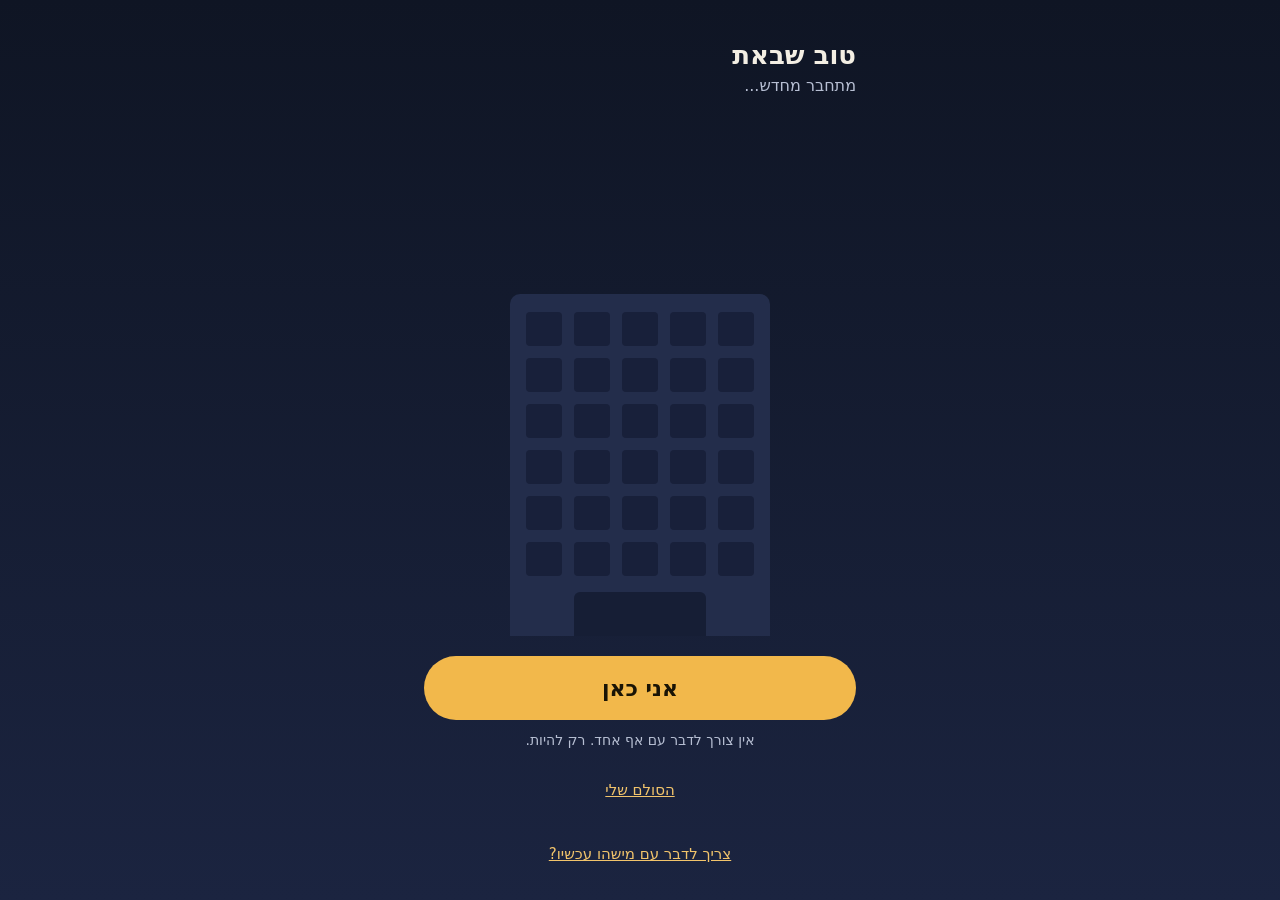
<file: src/main/resources/static/index.html>
<!doctype html>
<html lang="he" dir="rtl">
<head>
    <meta charset="utf-8">
    <meta name="viewport" content="width=device-width, initial-scale=1">
    <meta name="theme-color" content="#0F1524">
    <title>שכנים</title>
    <link rel="manifest" href="manifest.json">
    <link rel="icon" href="icons/icon-192.png">
    <link rel="apple-touch-icon" href="icons/icon-180.png">
    <link rel="stylesheet" href="style.css">
</head>
<body>
<!-- The structure only: every word on this screen is set by app.js, from one list at its top. -->
<main class="screen">

    <header>
        <h1 class="greeting" id="greeting"></h1>
        <p class="count" id="count" aria-live="polite"></p>
    </header>

    <div class="street">
        <!-- The windows are added by app.js. Decorative: the count line says the same in words. -->
        <div class="building" id="building" aria-hidden="true">
            <div class="door"></div>
        </div>
    </div>

    <!-- 1. Before "I'm here" -->
    <section class="panel" id="start-panel">
        <button type="button" class="here-button" id="here-button"></button>
        <p class="note" id="here-note"></p>
    </section>

    <!-- 2. Which group to start with -->
    <section class="panel" id="groups-panel" hidden>
        <p class="question" id="groups-question"></p>
        <div class="choices" id="groups"></div>
        <p class="note" id="just-being"></p>
    </section>

    <!-- 3. Which small task, inside the group -->
    <section class="panel" id="tasks-panel" hidden>
        <div class="row">
            <p class="question" id="group-title"></p>
            <button type="button" class="back-button" id="tasks-back"></button>
        </div>
        <div class="choices" id="tasks"></div>
    </section>

    <!-- 4. Doing it -->
    <section class="panel" id="doing-panel" hidden>
        <p class="doing-line" id="doing-line"></p>
        <p class="note" id="others-line" aria-live="polite"></p>
        <button type="button" class="here-button smaller" id="done-button"></button>
        <button type="button" class="back-button" id="change-task"></button>
    </section>

    <!-- 5. Done -->
    <section class="panel" id="done-panel" hidden>
        <p class="done-title" id="done-title"></p>
        <p class="note" id="done-note"></p>
        <button type="button" class="secondary-button" id="again-button"></button>
    </section>

    <a class="help" href="ladder.html">הסולם שלי</a>
    <a class="help" href="help.html">צריך לדבר עם מישהו עכשיו?</a>

</main>
<script src="app.js"></script>
<script src="sw-register.js"></script>
</body>
</html>
</file>
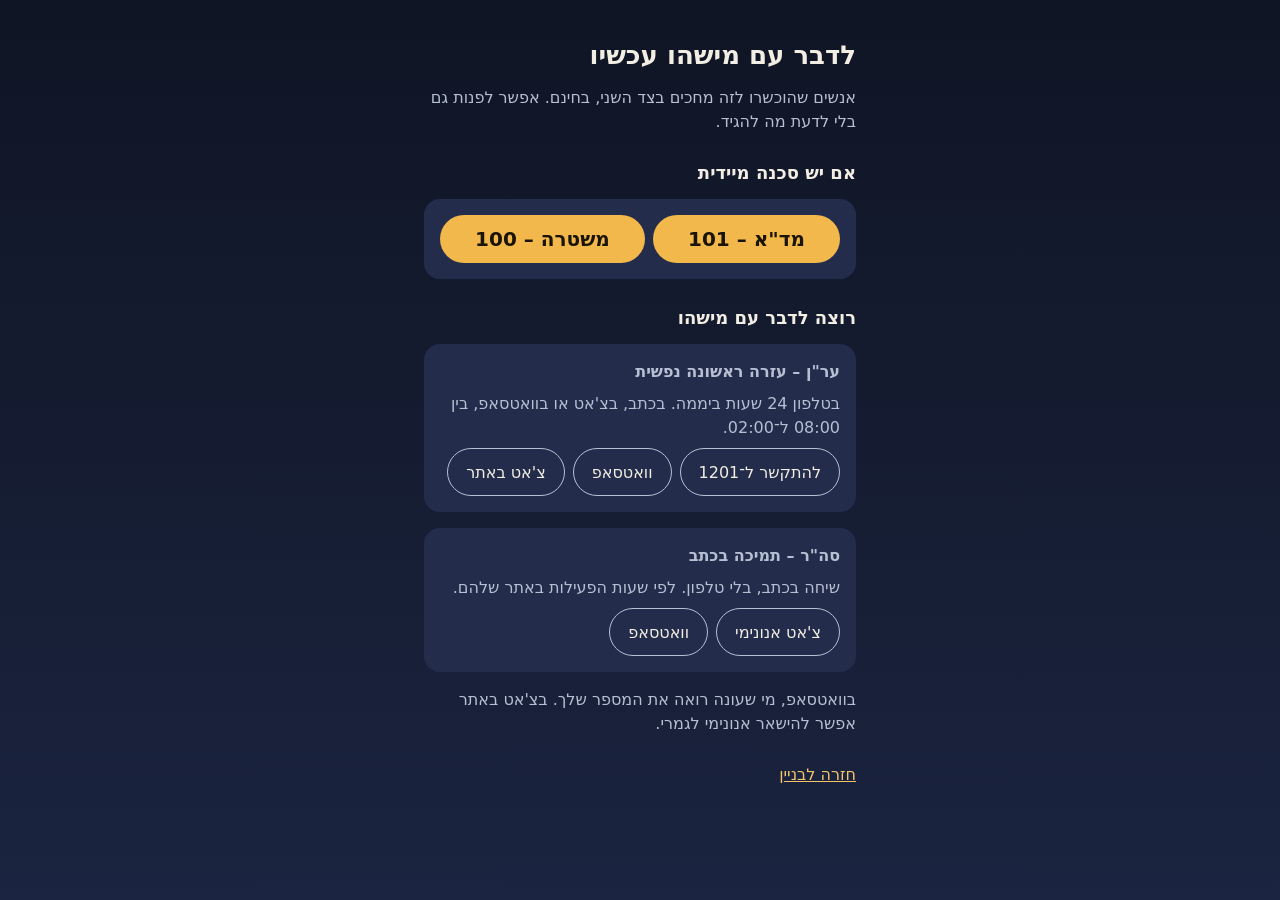
<file: src/main/resources/static/help.html>
<!doctype html>
<html lang="he" dir="rtl">
<head>
    <meta charset="utf-8">
    <meta name="viewport" content="width=device-width, initial-scale=1">
    <meta name="theme-color" content="#0F1524">
    <title>שכנים – לדבר עם מישהו</title>
    <link rel="manifest" href="manifest.json">
    <link rel="icon" href="icons/icon-192.png">
    <link rel="apple-touch-icon" href="icons/icon-180.png">
    <link rel="stylesheet" href="style.css">
    <link rel="stylesheet" href="help.css">
</head>
<body>
<!--
    The most important page in the app. It must work for anyone, without signing in.
    The list is temporary, waiting for the mental-health professional's answer to question 2.
    Numbers and hours were checked in November 2026. Check them again before every release:
    a wrong number here is the worst mistake the app can make.
-->
<main class="screen help-screen">

    <h1>לדבר עם מישהו עכשיו</h1>
    <p>אנשים שהוכשרו לזה מחכים בצד השני, בחינם. אפשר לפנות גם בלי לדעת מה להגיד.</p>

    <h2>אם יש סכנה מיידית</h2>
    <section class="service">
        <div class="ways">
            <a class="way urgent" href="tel:101">מד"א – 101</a>
            <a class="way urgent" href="tel:100">משטרה – 100</a>
        </div>
    </section>

    <h2>רוצה לדבר עם מישהו</h2>

    <section class="service">
        <p class="service-name">ער"ן – עזרה ראשונה נפשית</p>
        <p>בטלפון 24 שעות ביממה. בכתב, בצ'אט או בוואטסאפ, בין 08:00 ל־02:00.</p>
        <div class="ways">
            <a class="way" href="tel:1201">להתקשר ל־1201</a>
            <a class="way" href="https://wa.me/972528451201" target="_blank" rel="noopener noreferrer">וואטסאפ</a>
            <a class="way" href="https://www.eran.org.il/online-emotional-help/" target="_blank" rel="noopener noreferrer">צ'אט באתר</a>
        </div>
    </section>

    <section class="service">
        <p class="service-name">סה"ר – תמיכה בכתב</p>
        <p>שיחה בכתב, בלי טלפון. לפי שעות הפעילות באתר שלהם.</p>
        <div class="ways">
            <a class="way" href="https://sahar.org.il/help/" target="_blank" rel="noopener noreferrer">צ'אט אנונימי</a>
            <a class="way" href="https://wa.me/972559571399" target="_blank" rel="noopener noreferrer">וואטסאפ</a>
        </div>
    </section>

    <p>בוואטסאפ, מי שעונה רואה את המספר שלך. בצ'אט באתר אפשר להישאר אנונימי לגמרי.</p>

    <a class="back" href="/">חזרה לבניין</a>

</main>
<!-- Someone may reach this page first: start keeping the offline copy from here too. -->
<script src="sw-register.js"></script>
</body>
</html>
</file>
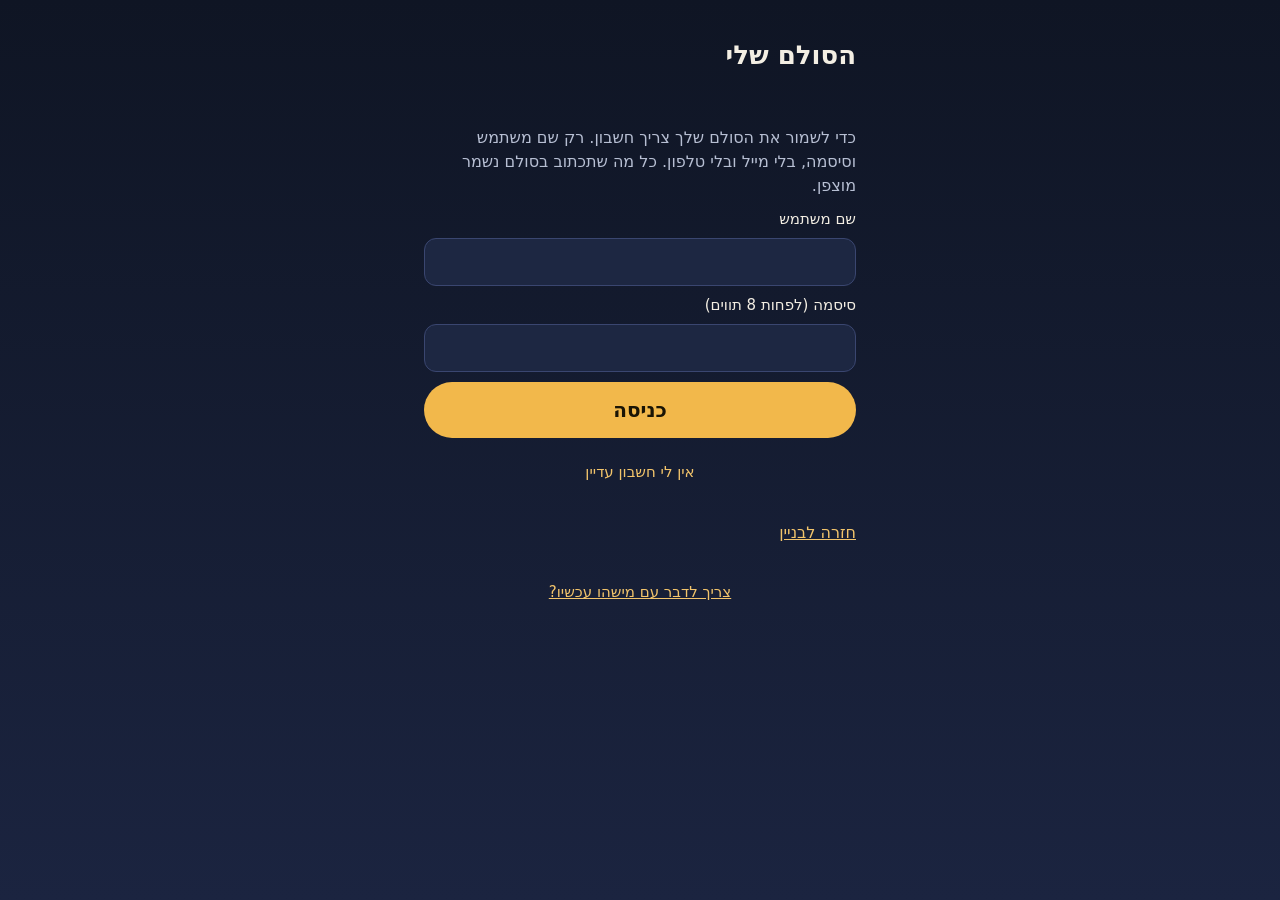
<file: src/main/resources/static/ladder.html>
<!doctype html>
<html lang="he" dir="rtl">
<head>
    <meta charset="utf-8">
    <meta name="viewport" content="width=device-width, initial-scale=1">
    <meta name="theme-color" content="#0F1524">
    <title>שכנים – הסולם שלי</title>
    <link rel="manifest" href="manifest.json">
    <link rel="icon" href="icons/icon-192.png">
    <link rel="apple-touch-icon" href="icons/icon-180.png">
    <link rel="stylesheet" href="style.css">
    <link rel="stylesheet" href="ladder.css">
</head>
<body>
<!-- The structure only: every word is set by ladder.js, from one list at its top. -->
<main class="screen ladder-screen">

    <h1 id="title"></h1>
    <p class="message" id="message" role="status" aria-live="polite"></p>

    <!-- Signing in or up: only a username and a password -->
    <section class="panel" id="auth-panel" hidden>
        <p id="why-account"></p>
        <form class="form" id="auth-form" novalidate>
            <label for="username" id="username-label"></label>
            <input class="field" id="username" name="username" autocomplete="username" maxlength="30" required>
            <label for="password" id="password-label"></label>
            <input class="field" id="password" name="password" type="password" maxlength="64" required>
            <button type="submit" class="here-button smaller" id="auth-submit"></button>
        </form>
        <button type="button" class="back-button switch" id="auth-switch"></button>
    </section>

    <!-- The ladder -->
    <section class="panel" id="ladder-panel" hidden>
        <p id="ladder-intro"></p>
        <ol class="steps" id="steps"></ol>

        <form class="form" id="add-form" hidden>
            <label for="new-step" id="new-step-label"></label>
            <div class="row">
                <input class="field" id="new-step" maxlength="80">
                <button type="submit" class="small-button primary" id="add-button"></button>
            </div>
        </form>

        <button type="button" class="secondary-button" id="edit-toggle"></button>

        <div class="account">
            <p id="account-name"></p>
            <button type="button" class="back-button" id="logout"></button>
            <button type="button" class="back-button danger" id="delete-start"></button>
            <div class="panel" id="delete-confirm" hidden>
                <p id="delete-warning"></p>
                <div class="row">
                    <button type="button" class="small-button primary" id="delete-yes"></button>
                    <button type="button" class="small-button" id="delete-no"></button>
                </div>
            </div>
        </div>
    </section>

    <a class="back" href="/">חזרה לבניין</a>
    <a class="help" href="help.html">צריך לדבר עם מישהו עכשיו?</a>

</main>
<script src="ladder.js"></script>
<script src="sw-register.js"></script>
</body>
</html>
</file>
<file: src/main/resources/static/style.css>
/* "שכנים" – a building at night. Soft colors, slow movement, big touch targets. */

:root {
    --night-top: #0F1524;
    --night-bottom: #1B2440;
    --building: #232D4B;
    --door: #161E35;
    --window-dark: #18203A;
    --window-lit: #E9B45A;
    --window-mine: #FFD98F;
    --card: #1D2742;
    --card-border: #3A4670;
    --text: #F3EEE3;
    --text-soft: #B7BFD3;
    --button: #F2B84B;
    --button-text: #1A1405;
    --link: #F2C46B;
}

* {
    box-sizing: border-box;
}

html, body {
    margin: 0;
    height: 100%;
}

body {
    background: linear-gradient(var(--night-top), var(--night-bottom));
    color: var(--text);
    font-family: system-ui, sans-serif;
}

.screen {
    max-width: 480px;
    min-height: 100%;
    margin: 0 auto;
    padding: 40px 24px 24px;
    display: flex;
    flex-direction: column;
    gap: 20px;
}

.greeting {
    margin: 0;
    font-size: 26px;
    font-weight: 600;
}

.count {
    margin: 6px 0 0;
    font-size: 16px;
    color: var(--text-soft);
}

/* The building: 6 floors of 5 windows, and a door at the bottom. */
.street {
    flex-grow: 1;
    display: flex;
    align-items: flex-end;
    justify-content: center;
}

.building {
    width: 260px;
    padding: 18px 16px 0;
    background: var(--building);
    border-radius: 10px 10px 0 0;
    display: grid;
    grid-template-columns: repeat(5, minmax(0, 1fr));
    gap: 12px;
}

.window {
    height: 34px;
    border-radius: 4px;
    background: var(--window-dark);
    transition: background 1.2s ease, box-shadow 1.2s ease;
}

/* Once the person is inside, the building gets smaller to make room for the choices. */
.building.compact {
    width: 220px;
    padding: 14px 16px 0;
    gap: 9px;
}

.building.compact .window {
    height: 22px;
}

.window.lit {
    background: var(--window-lit);
    box-shadow: 0 0 10px rgba(233, 180, 90, 0.45);
}

/* The reader's own window: lit like the others, plus a light frame around it,
   so it stands out by its shape and not only by its color. */
.window.mine {
    background: var(--window-mine);
    box-shadow: 0 0 18px rgba(255, 217, 143, 0.85);
    outline: 3px solid var(--text);
    outline-offset: 3px;
}

/* Someone just finished something small: their window glows for a moment, then fades back. */
.window.glow {
    background: var(--window-mine);
    box-shadow: 0 0 30px rgba(255, 217, 143, 1);
}

.door {
    grid-column: 2 / span 3;
    height: 44px;
    margin-top: 4px;
    background: var(--door);
    border-radius: 6px 6px 0 0;
}

.building.compact .door {
    height: 32px;
}

/* The lower part of the screen: one panel at a time. */
.panel {
    display: flex;
    flex-direction: column;
    gap: 12px;
}

.question {
    margin: 0;
    font-size: 16px;
}

.row {
    display: flex;
    align-items: center;
    justify-content: space-between;
    gap: 8px;
}

.choices {
    display: grid;
    grid-template-columns: repeat(2, minmax(0, 1fr));
    gap: 10px;
}

.choice {
    min-height: 52px;
    padding: 8px;
    border: 1px solid var(--card-border);
    border-radius: 16px;
    background: var(--card);
    color: var(--text);
    font: inherit;
    font-size: 16px;
    cursor: pointer;
    display: flex;
    flex-direction: column;
    align-items: center;
    justify-content: center;
    gap: 2px;
}

.choice.group {
    min-height: 76px;
    border-radius: 18px;
}

.choice-name {
    font-size: 18px;
    font-weight: 600;
}

.choice-hint {
    font-size: 13px;
    color: var(--text-soft);
}

.here-button {
    height: 64px;
    border: none;
    border-radius: 32px;
    background: var(--button);
    color: var(--button-text);
    font: inherit;
    font-size: 22px;
    font-weight: 600;
    cursor: pointer;
}

.here-button.smaller {
    height: 56px;
    font-size: 20px;
}

.secondary-button {
    align-self: center;
    height: 48px;
    padding: 0 24px;
    border: 1px solid var(--card-border);
    border-radius: 24px;
    background: transparent;
    color: var(--text);
    font: inherit;
    font-size: 16px;
    cursor: pointer;
}

.back-button {
    min-height: 44px;
    padding: 0 12px;
    border: none;
    background: transparent;
    color: var(--link);
    font: inherit;
    font-size: 15px;
    cursor: pointer;
}

.doing-line {
    margin: 0;
    font-size: 18px;
    font-weight: 500;
}

.done-title {
    margin: 0;
    text-align: center;
    font-size: 24px;
    font-weight: 600;
    color: var(--link);
}

.note {
    margin: 0;
    text-align: center;
    font-size: 14px;
    color: var(--text-soft);
}

.help {
    align-self: center;
    display: flex;
    align-items: center;
    min-height: 44px;
    font-size: 15px;
    color: var(--link);
}

.here-button:focus-visible,
.secondary-button:focus-visible,
.back-button:focus-visible,
.choice:focus-visible,
.help:focus-visible {
    outline: 3px solid var(--text);
    outline-offset: 3px;
}

[hidden] {
    display: none !important;
}

/* People who asked their phone for less motion get none. */
@media (prefers-reduced-motion: reduce) {
    .window {
        transition: none;
    }
}
</file>
<file: src/main/resources/static/help.css>
/* The help page. Built on style.css (colors, page background); this adds only what the page needs. */

.help-screen {
    gap: 16px;
}

.help-screen h1 {
    margin: 0;
    font-size: 26px;
    font-weight: 600;
}

.help-screen h2 {
    margin: 12px 0 0;
    font-size: 18px;
    font-weight: 600;
}

.help-screen p {
    margin: 0;
    font-size: 16px;
    line-height: 1.5;
    color: var(--text-soft);
}

/* One service: its name, when it's open, and its ways to reach it. */
.service {
    display: flex;
    flex-direction: column;
    gap: 8px;
    padding: 16px;
    background: var(--building);
    border-radius: 16px;
}

.service-name {
    margin: 0;
    font-size: 18px;
    font-weight: 600;
    color: var(--text);
}

.ways {
    display: flex;
    flex-wrap: wrap;
    gap: 8px;
}

/* Every way to reach someone is a big button: easy to press on a hard day. */
.way {
    display: inline-flex;
    align-items: center;
    justify-content: center;
    min-height: 48px;
    padding: 0 18px;
    border-radius: 24px;
    border: 1px solid var(--text-soft);
    color: var(--text);
    font-size: 16px;
    text-decoration: none;
}

.way.urgent {
    flex-grow: 1;
    border: none;
    background: var(--button);
    color: var(--button-text);
    font-size: 20px;
    font-weight: 600;
}

.way:focus-visible,
.back:focus-visible {
    outline: 3px solid var(--text);
    outline-offset: 3px;
}

.back {
    align-self: flex-start;
    display: flex;
    align-items: center;
    min-height: 44px;
    font-size: 16px;
    color: var(--link);
}
</file>
<file: src/main/resources/static/ladder.css>
/* "הסולם שלי". Built on style.css (colors, page background); this adds only what the page needs. */

.ladder-screen {
    gap: 16px;
}

.ladder-screen h1 {
    margin: 0;
    font-size: 26px;
    font-weight: 600;
}

.ladder-screen p {
    margin: 0;
    font-size: 16px;
    line-height: 1.5;
    color: var(--text-soft);
}

/* Forms: sign in, sign up, a new step */
.form {
    display: flex;
    flex-direction: column;
    gap: 10px;
}

.form label {
    font-size: 15px;
    color: var(--text);
}

.field {
    min-height: 48px;
    padding: 0 14px;
    border: 1px solid var(--card-border);
    border-radius: 12px;
    background: var(--card);
    color: var(--text);
    font: inherit;
    font-size: 16px;
}

.field:focus {
    outline: 3px solid var(--text);
    outline-offset: 2px;
}

.switch {
    align-self: center;
}

.message {
    min-height: 1.5em;
    text-align: center;
    color: var(--text);
}

/* The ladder: the top step first, the first step at the bottom. */
.steps {
    list-style: none;
    margin: 0;
    padding: 0;
    display: flex;
    flex-direction: column;
    gap: 8px;
}

.step {
    display: flex;
    align-items: center;
    gap: 12px;
    min-height: 56px;
    padding: 8px 14px;
    border: 1px solid var(--card-border);
    border-radius: 16px;
    background: var(--card);
}

.step-number {
    flex-shrink: 0;
    width: 28px;
    height: 28px;
    border-radius: 14px;
    display: flex;
    align-items: center;
    justify-content: center;
    background: var(--building);
    color: var(--text-soft);
    font-size: 14px;
}

/* A reached step: the number turns into a check, and the words say so too. */
.step.reached .step-number {
    background: var(--window-lit);
    color: var(--button-text);
}

.step-text {
    flex-grow: 1;
    font-size: 16px;
}

.step .field {
    flex-grow: 1;
    min-width: 0;
}

.step-done {
    flex-shrink: 0;
    font-size: 14px;
    color: var(--text-soft);
}

.small-button {
    flex-shrink: 0;
    min-height: 44px;
    min-width: 44px;
    padding: 0 12px;
    border: 1px solid var(--card-border);
    border-radius: 22px;
    background: transparent;
    color: var(--text);
    font: inherit;
    font-size: 15px;
    cursor: pointer;
}

.small-button.primary {
    border: none;
    background: var(--button);
    color: var(--button-text);
    font-weight: 600;
}

.small-button:disabled {
    opacity: 0.35;
    cursor: default;
}

.account {
    margin-top: 12px;
    padding-top: 16px;
    border-top: 1px solid var(--card-border);
    display: flex;
    flex-direction: column;
    gap: 10px;
}

.danger {
    color: var(--text);
    text-decoration: underline;
}

.small-button:focus-visible,
.danger:focus-visible,
.back:focus-visible {
    outline: 3px solid var(--text);
    outline-offset: 3px;
}

.back {
    align-self: flex-start;
    display: flex;
    align-items: center;
    min-height: 44px;
    font-size: 16px;
    color: var(--link);
}
</file>
